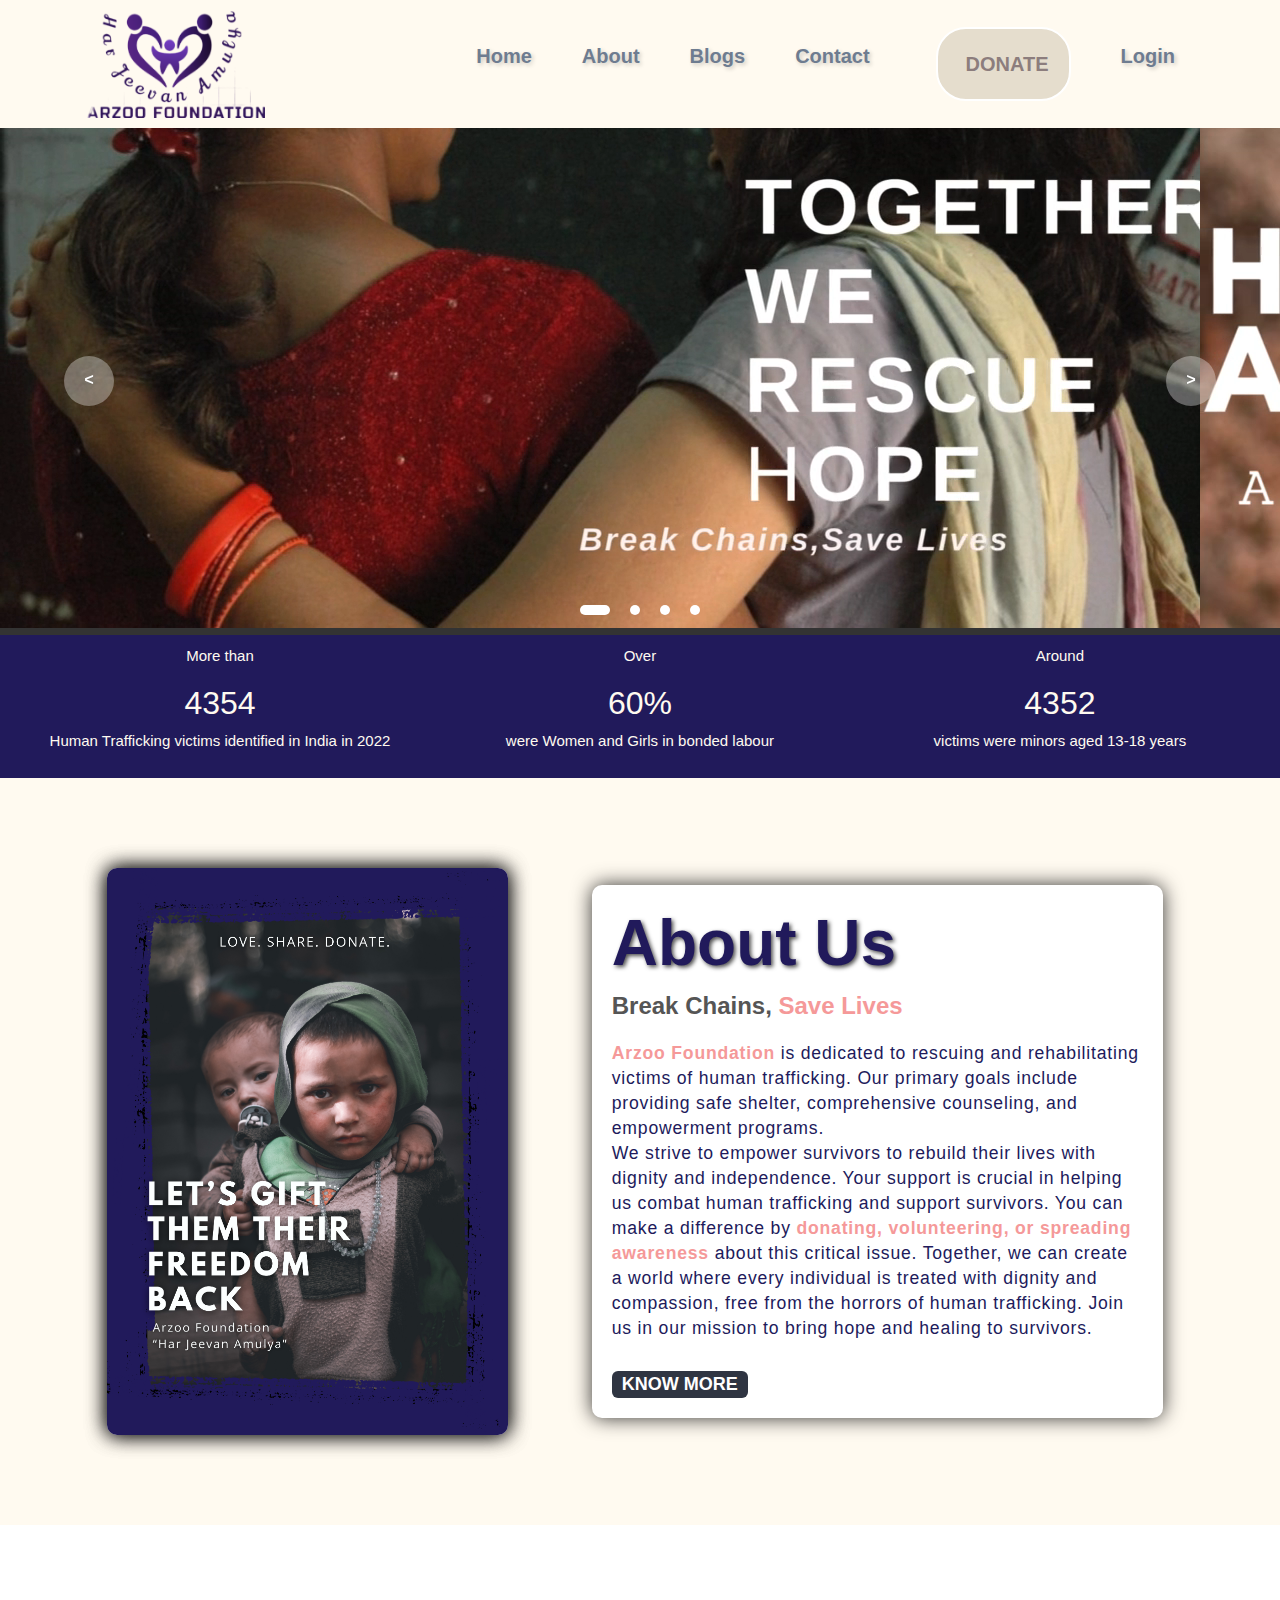
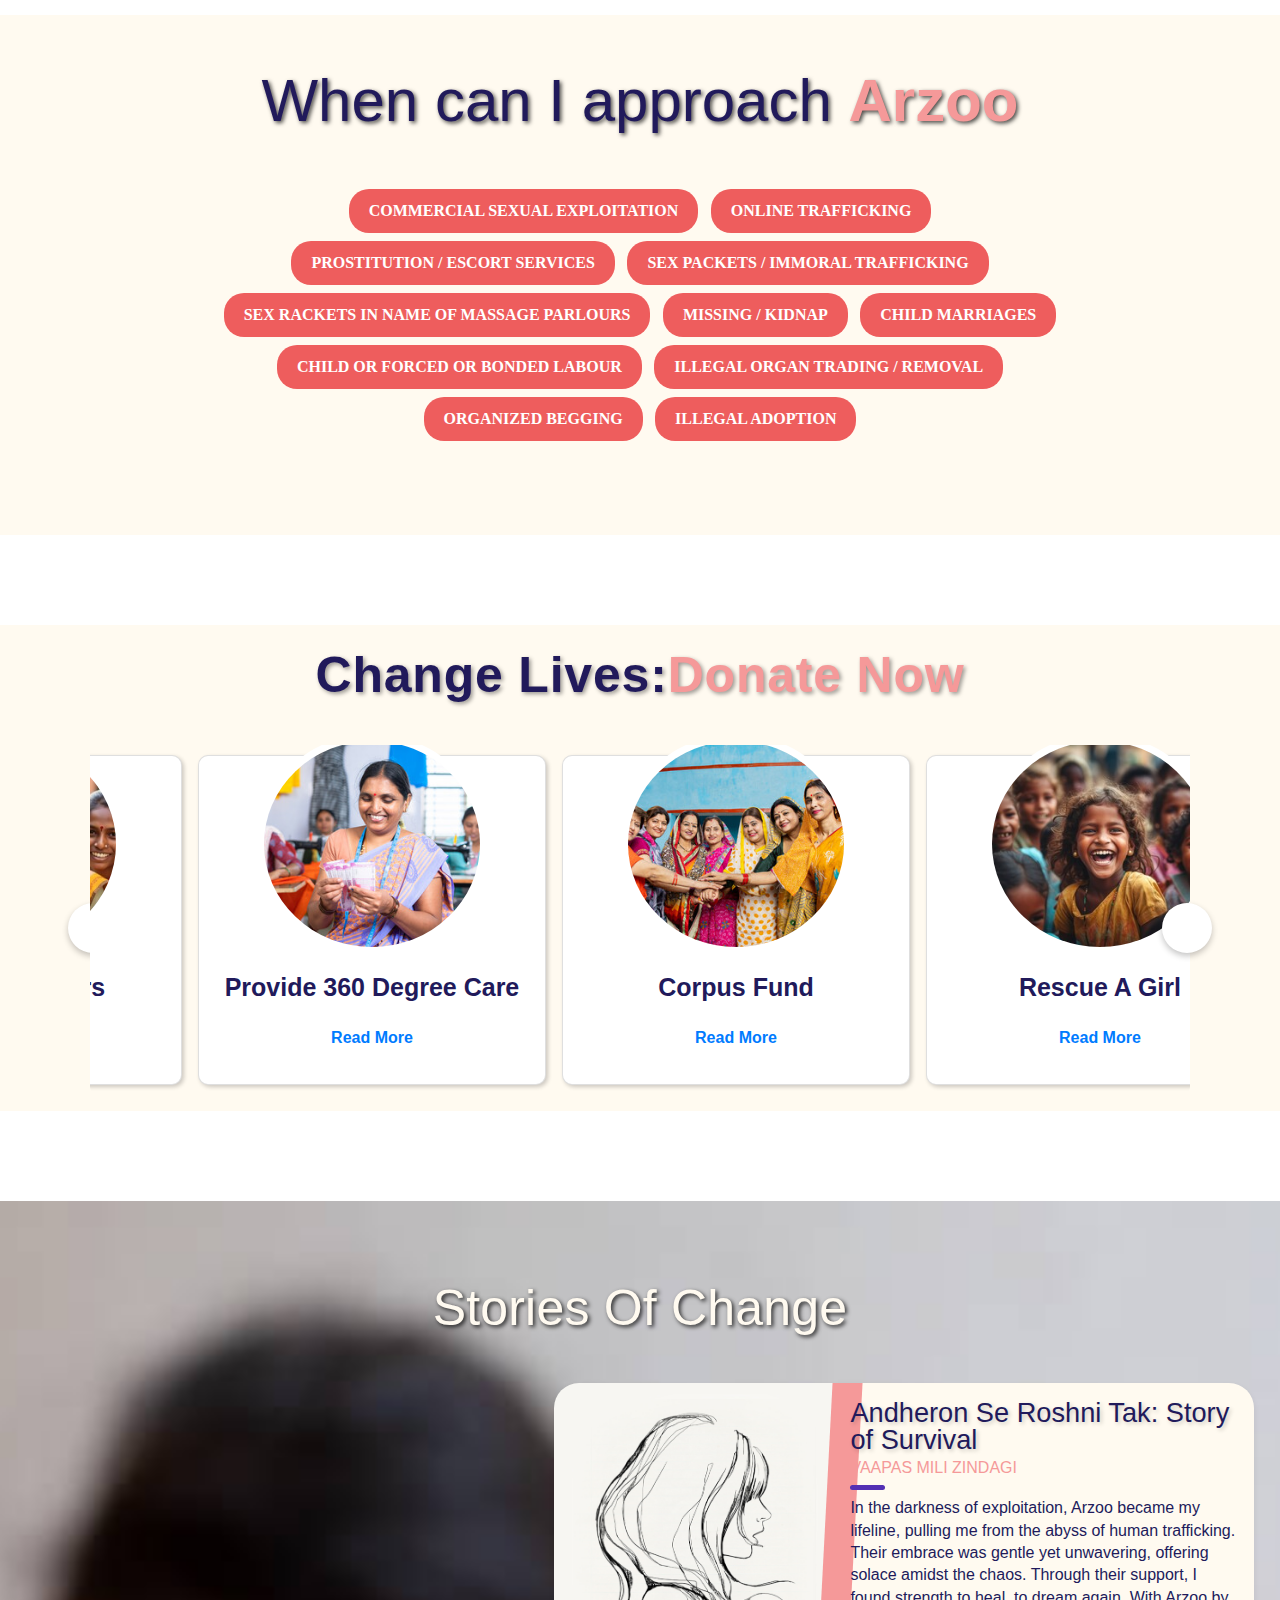
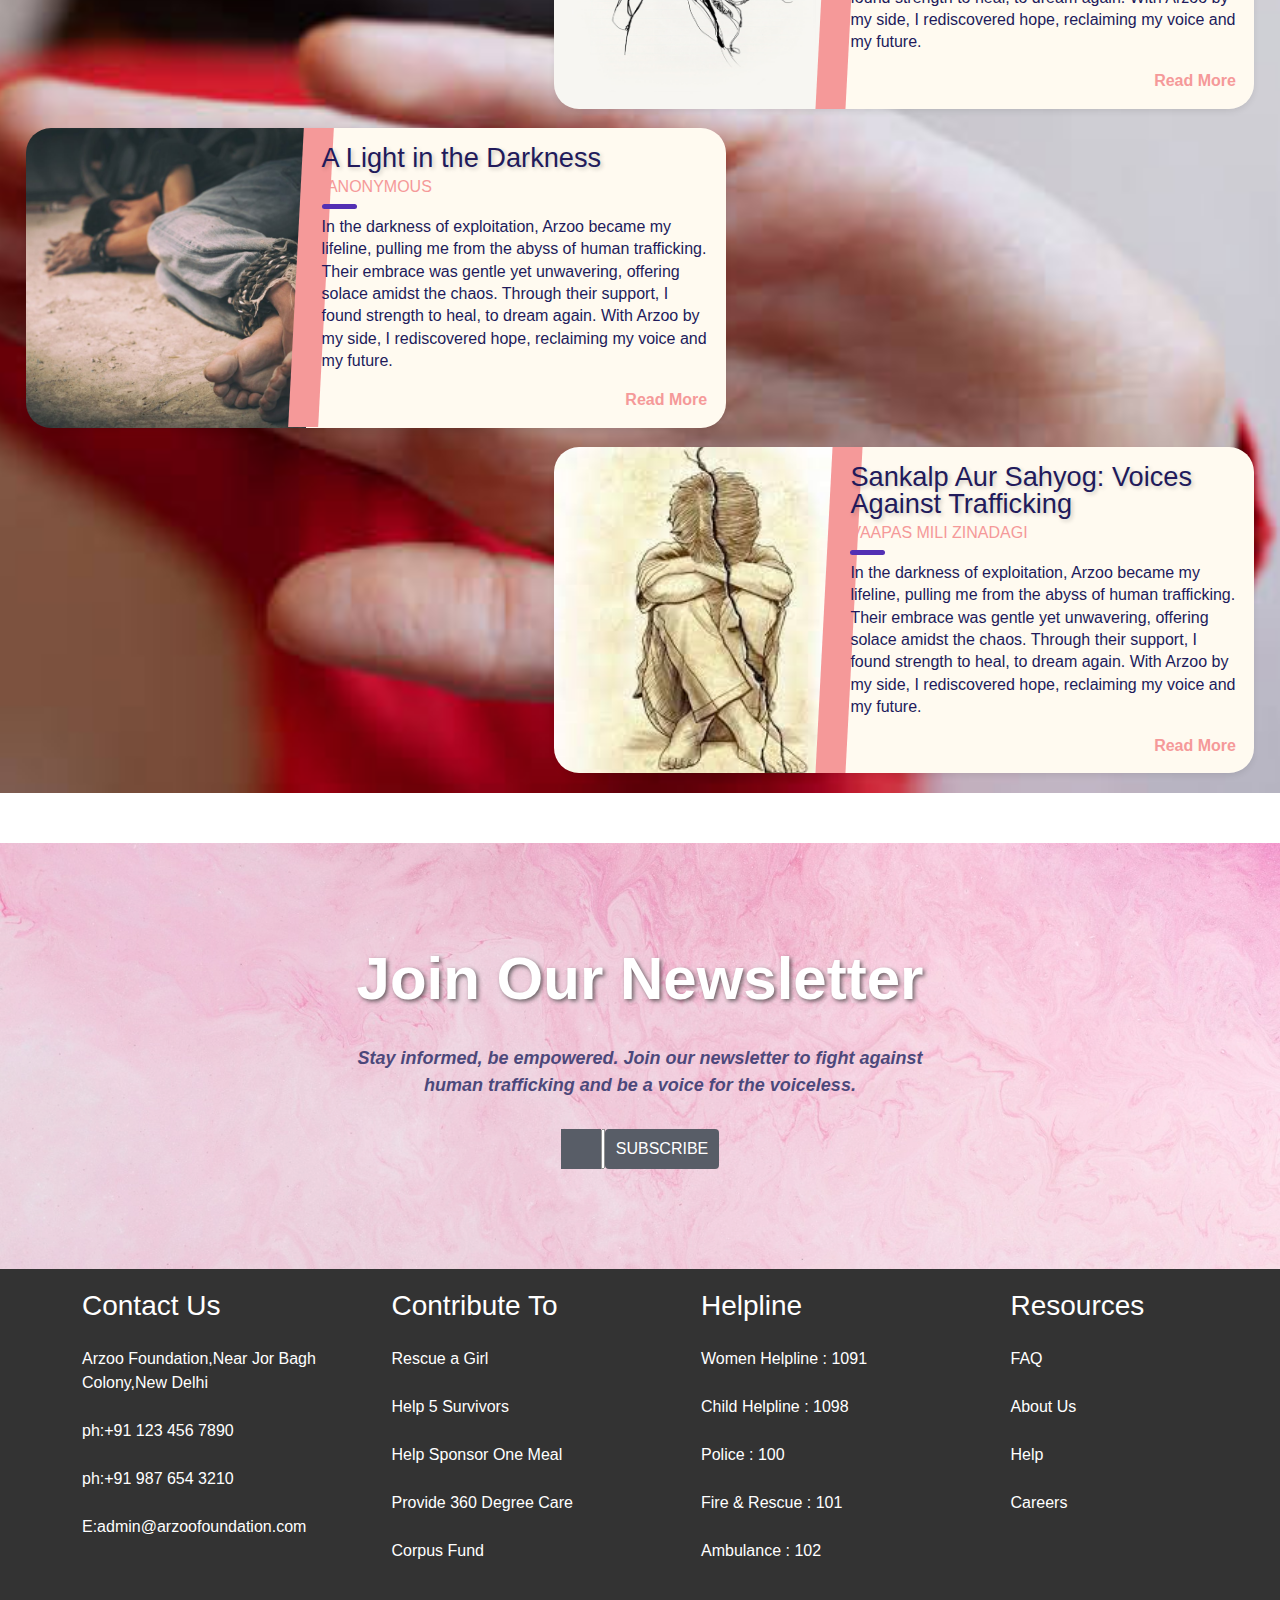
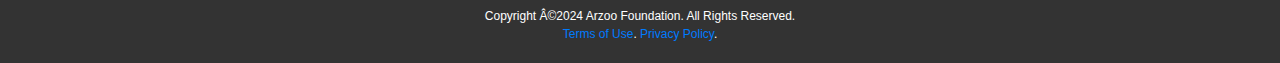
<file: index.html>
<!DOCTYPE html>
<html lang="en">

<head <meta charset="UTF-8">
  <meta name="viewport" content="width=device-width, initial-scale=1.0">
  <title>Arzoo Foundation</title>
  <link rel="stylesheet" href="https://cdnjs.cloudflare.com/ajax/libs/font-awesome/6.5.1/css/all.min.css"
    integrity="sha512-DTOQO9RWCH3ppGqcWaEA1BIZOC6xxalwEsw9c2QQeAIftl+Vegovlnee1c9QX4TctnWMn13TZye+giMm8e2LwA=="
    crossorigin="anonymous" referrerpolicy="no-referrer" />
  <!-- Link Bootstrap CSS -->
  <link href="https://stackpath.bootstrapcdn.com/bootstrap/4.5.2/css/bootstrap.min.css" rel="stylesheet">
  <link rel="stylesheet" href="style.css">
</head>

<body>
  <header>
    <div class="navigationbar">
      <div class="container">
        <div class="row align-items-center">
          <div class="col-lg-6  text-center">
            <div class="nav-logo">
              <img class="logo img-fluid" src="Assets/images/Screenshot 2024-02-03 155314-Photoroom.png-Photoroom.png"
                alt="Logo">
            </div>
          </div>
          <div class="col-lg-6">
            <div class="main-menu d-flex justify-content-md-end justify-content-center align-items-center">
              <div class="menu-item">
                <a href="index.html">
                  <p class="menu-text">Home</p>
                </a>
              </div>
              <div class="menu-item"><a href="aboutus.html">
                  <p class="menu-text">About</p>
                </a>
              </div>
              <div class="menu-item"><a href="blogsindex.html">
                  <p class="menu-text">Blogs</p>
                </a>
              </div>
              <div class="menu-item" onclick="scrollToBottom()">
                <p class="menu-text">Contact</p>
              </div>
              <button class="donate-box d-flex align-items-center ml-md-3" onclick="openDonationPage()">
                <div class="donate-icon mr-2">
                  <i class="fa-solid fa-heart"></i>
                </div>
                <div>
                  <p class="donate-font mb-0">DONATE</p>
                </div>
              </button>
              <div class="menu-item">
                <a href="login.html">
                  <p class="menu-text">Login </p>
                </a>
              </div>
            </div>
          </div>
        </div>
      </div>
    </div>
  </header>




  <div class="slider">
    <div class="list">
      <div class="item">
        <video autoplay muted loop>
          <source src="Assets/VideosForSlider/Grown.mp4" type="video/mp4">
          Your browser does not support the video tag.
        </video>
      </div>
      <div class="item">
        <video autoplay muted loop>
          <source src="Assets/VideosForSlider/cold, smooth & tasty..mp4" type="video/mp4">
          Your browser does not support the video tag.
        </video>
      </div>
      <div class="item">
        <video autoplay muted loop>
          <source src="Assets/VideosForSlider/INVEST.mp4" type="video/mp4">
          Your browser does not support the video tag.
        </video>
      </div>
      <div class="item">
        <video autoplay muted loop>
          <source src="Assets/VideosForSlider/Harjeevan.mp4" type="video/mp4">
          Your browser does not support the video tag.
        </video>
      </div>
    </div>
    <div class="buttons">
      <button id="prev">&lt;</button>
      <button id="next">&gt;</button>
    </div>
    <ul class="dots">
      <li class="active"></li>
      <li></li>
      <li></li>
      <li></li>
    </ul>
  </div>


  <div class="stats">
    <div class="column">
      <p align="center"> More than</p>
      <h2 class="counter-numbers" align="center" data-val="6500">+</h2>
      <p align="center">Human Trafficking victims identified in India in 2022</p>
    </div>
    <div class="column">
      <p align="center">Over</p>
      <h2 class="percent" align="center">60%</h2>
      <p align="center">were Women and Girls in bonded labour</p>
    </div>
    <div class="column">
      <p align="center">Around</p>
      <h2 class="counter-numbers" align="center" data-val="4877">0</h2>
      <p align="center">victims were minors aged 13-18 years</p>
    </div>
  </div>

  <section id="aboutus" class="about-us">
    <div class="container">
      <div class="row align-items-center">
        <div class="col-lg-5 col-md-6 col-sm-6">
          <div class="about">
            <img
              src="Assets/images/Green and Black, Simple, Modern, Bordered Donation for Hungry Children Poster (1).png"
              class="img-fluid pic" alt="Poster Image">
          </div>
        </div>
        <div class="col-lg-7 col-md-6 col-sm-6">
          <div class="about">
            <div class="text">
              <h2>About Us</h2>
              <h5>Break Chains, <span>Save Lives</span></h5>
              <p class="para-about"><span>Arzoo Foundation </span>is dedicated to rescuing and rehabilitating victims of
                human
                trafficking.
                Our primary goals include providing safe shelter, comprehensive counseling, and empowerment programs.
                <br>We strive to
                empower
                survivors to rebuild their lives with dignity and independence. Your support is crucial in helping us
                combat
                human trafficking and support survivors. You can make a difference by <span>donating, volunteering, or
                  spreading
                  awareness</span> about this critical issue. Together, we can create a world where every individual is
                treated with
                dignity and compassion, free from the horrors of human trafficking. Join us in our mission to bring hope
                and
                healing to survivors.
              </p>
              <div class="data">
                <a href="aboutus.html" class="hire btn btn-primary">Know More</a>
              </div>
            </div>
          </div>
        </div>
      </div>
    </div>
  </section>


  <div class="approachGap"></div>
  <div class="howCanIApproach">
    <div class="approachContainer">
      <div class="approachHeader">
        <h2>When can I approach <span>Arzoo</span></h2>
      </div>
      <div class="approachButtons">
        <div class="approachButtonsContainer">
          <button class="approachSingleButtonContainer" onclick="openApproachPage()">
            <div class="approachSingleButton">
              <span class="ButtonText">
                COMMERCIAL SEXUAL EXPLOITATION
              </span>
              </a>
            </div>
          </button>
          <div class="approachSingleButtonContainer" onclick="openApproachPage()">
            <div class="approachSingleButton">
              <span class="ButtonText">
                ONLINE TRAFFICKING
              </span>
              </a>
            </div>
          </div>
          <div class="approachSingleButtonContainer" onclick="openApproachPage()">
            <div class="approachSingleButton">
              <span class="ButtonText">
                PROSTITUTION / ESCORT SERVICES
              </span>
              </a>
            </div>
          </div>
          <div class="approachSingleButtonContainer" onclick="openApproachPage()">
            <div class="approachSingleButton">
              <span class="ButtonText">
                SEX PACKETS / IMMORAL TRAFFICKING
              </span>
              </a>
            </div>
          </div>
          <div class="approachSingleButtonContainer" onclick="openApproachPage()">
            <div class="approachSingleButton">
              <span class="ButtonText">
                SEX RACKETS IN NAME OF MASSAGE PARLOURS
              </span>
              </a>
            </div>
          </div>
          <div class="approachSingleButtonContainer" onclick="openApproachPage()">
            <div class="approachSingleButton">
              <span class="ButtonText">
                MISSING / KIDNAP
              </span>
              </a>
            </div>
          </div>
          <div class="approachSingleButtonContainer" onclick="openApproachPage()">
            <div class="approachSingleButton">
              <span class="ButtonText">
                CHILD MARRIAGES
              </span>
              </a>
            </div>
          </div>
          <div class="approachSingleButtonContainer" onclick="openApproachPage()">
            <div class="approachSingleButton">
              <span class="ButtonText">
                CHILD OR FORCED OR BONDED LABOUR
              </span>
              </a>
            </div>
          </div>
          <div class="approachSingleButtonContainer" onclick="openApproachPage()">
            <div class="approachSingleButton">
              <span class="ButtonText">
                ILLEGAL ORGAN TRADING / REMOVAL
              </span>
              </a>
            </div>
          </div>
          <div class="approachSingleButtonContainer" onclick="openApproachPage()">
            <div class="approachSingleButton">
              <span class="ButtonText">
                ORGANIZED BEGGING
              </span>
              </a>
            </div>
          </div>
          <div class="approachSingleButtonContainer" onclick="openApproachPage()">
            <div class="approachSingleButton">
              <span class="ButtonText">
                ILLEGAL ADOPTION
              </span>
              </a>
            </div>
          </div>
        </div>
      </div>
    </div>
  </div>
  <div class="approachGap"></div>
  <div class="donation-causes">

    <div class="don-mainheadbox">
      <h2 class="don-mainheading">Change Lives:<span> Donate Now</span></h2>
    </div>
    <div class="wrapper">
      <i id="left" class="fa-solid fa-angle-left"></i>
      <ul class="carousel">
        <li class="card" onclick="openDonationCausesPage()">
          <div class=" img"><img src="Assets/donation cause/rescuegirl.jpg" alt="img" draggable="false">
          </div>
          <p class="don-text">Rescue A Girl</p>
          <span></span>
          <p class="read-moredon">
            <a href="#">Read More</a>
          </p>
        </li>
        <li class="card" onclick="openDonationCausesPage()">
          <div class=" img"><img src="Assets/donation cause/food.jpg" alt="img" draggable="false">
          </div>
          <p class="don-text">Help Sponsor One Meal</p>
          <span></span>
          <p class="read-moredon">
            <a href="#">Read More</a>
          </p>
        </li>
        <li class="card" onclick="openDonationCausesPage()">
          <div class=" img"><img src="Assets/donation cause/girls.jpg" alt="img" draggable="false">
          </div>
          <p class="don-text">Help 5 survivors</p>
          <span></span>
          <p class="read-moredon">
            <a href="#">Read More</a>
          </p>
        </li>
        <li class="card" onclick="openDonationCausesPage()">
          <div class="img"><img src="Assets/donation cause/care.jpg" alt="img" draggable="false"></div>
          <p class="don-text">Provide 360 Degree Care</p>
          <span></span>
          <p class="read-moredon">
            <a href="#">Read More</a>
          </p>
        </li>
        <li class="card" onclick="openDonationCausesPage()">
          <div class="img"><img src="Assets/donation cause/corpusfund.jpg" alt="img" draggable="false"></div>
          <p class="don-text">Corpus Fund</p>
          <span></span>
          <p class="read-moredon">
            <a href="#">Read More</a>
          </p>
      </ul>
      <i id="right" class="fa-solid fa-angle-right"></i>
    </div>
  </div>
  <div class="approachGap"></div>
  <div class="blog-sec">
    <h1 class="blog-sechead">Stories Of Change</h1>

    <div class="blog-card">
      <div class="meta">
        <div class="photo" style="background-image: url(Assets/images/blog1.jpg)"></div>
      </div>
      <div class="description">
        <h1 class="blog-heading">Andheron Se Roshni Tak: Story of Survival</h1>
        <h2 class="blog-subheading">Vaapas mili zindagi</h2>
        <p>In the darkness of exploitation, Arzoo became my lifeline, pulling me from the abyss of human trafficking.
          Their embrace was gentle yet unwavering, offering solace amidst the chaos. Through their support, I found
          strength to heal, to dream again. With Arzoo by my side, I rediscovered hope, reclaiming my voice and my
          future.</p>
        <p class="read-more">
          <a href="#">Read More</a>
        </p>
      </div>
    </div>
    <div class="blog-card">
      <div class="meta">
        <div class="photo" style="background-image: url(Assets/images/blog2.jpg)"></div>
      </div>
      <div class="description">
        <h1 class="blog-heading">A Light in the Darkness</h1>
        <h2>-Anonymous</h2>
        <p>In the darkness of exploitation, Arzoo became my lifeline, pulling me from the abyss of human
          trafficking.
          Their embrace was gentle yet unwavering, offering solace amidst the chaos. Through their support, I found
          strength to heal, to dream again. With Arzoo by my side, I rediscovered hope, reclaiming my voice and my
          future.</p>
        <p class="read-more">
          <a href="#">Read More</a>
        </p>
      </div>
    </div>

    <div class="blog-card">
      <div class="meta">
        <div class="photo" style="background-image: url(Assets/images/blog3.jpg)"></div>
      </div>
      <div class="description">
        <h1 class="blog-heading">Sankalp Aur Sahyog: Voices Against Trafficking</h1>
        <h2>Vaapas mili zinadagi</h2>
        <p>In the darkness of exploitation, Arzoo became my lifeline, pulling me from the abyss of human trafficking.
          Their embrace was gentle yet unwavering, offering solace amidst the chaos. Through their support, I found
          strength to heal, to dream again. With Arzoo by my side, I rediscovered hope, reclaiming my voice and my
          future.</p>
        <p class="read-more">
          <a href="#">Read More</a>
        </p>
      </div>
    </div>
  </div>


  <div class="news-lettercontainer">
    <form action="">
      <h1 class="newsletter-head">Join Our Newsletter</h1>
      <p>Stay informed, be empowered. Join our newsletter to fight against human trafficking and be a voice for the
        voiceless.</p>
      <div class="email-box">
        <i class="fas fa-envelope"></i>
        <input class="tbox" type="email" name="" value="" placeholder="Enter your email">
        <button class="btn" type="button" name="button">Subscribe</button>
      </div>
    </form>
  </div>

  <footer>
    <div class="section-container">
      <div class="section">
        <h3 class="foot-head">Contact Us</h3><br>
        <p>Arzoo Foundation,Near Jor Bagh Colony,New Delhi<br><br>
          ph:+91 123 456 7890 <br><br>
          ph:+91 987 654 3210<br><br>
          E:admin@arzoofoundation.com
        </p>
        <!-- Other contact details -->
      </div>

      <div class="section">
        <h3 class="foot-head">Contribute To</h3>
        <br>
        <p>Rescue a Girl<br>
          <br>
          Help 5 Survivors<br>
          <br>
          Help Sponsor One Meal<br>
          <br>
          Provide 360 Degree Care<br>
          <br>
          Corpus Fund<br>
          <br>
        </p>


        <!-- Other contribution options -->
      </div>

      <div class="section">
        <h3 class="foot-head">Helpline</h3><br>
        <p>
          Women Helpline : 1091<br>
          <br>
          Child Helpline : 1098<br><br>
          Police : 100<br><br>
          Fire & Rescue : 101<br><br>
          Ambulance : 102<br><br>
        </p>

      </div>

      <div class="section">
        <h3 class="foot-head">Resources</h3><br>
        <p>FAQ <br><br>
          About Us<br><br>
          Help<br><br>
          Careers <br><br>

        </p>
        <!-- Other resources -->
      </div>
    </div>

    <!-- <div class="footer-logo">
      <img src="your-logo.png" alt="Footer Logo">
    </div> -->

    <div class="copyright">
      Copyright ©2024 Arzoo Foundation. All Rights Reserved.
      <br>
      <a href="#">Terms of Use</a>. <a href="#">Privacy Policy</a>.
    </div>
  </footer>

  <script src="script.js"></script>

</body>

</html>
</file>
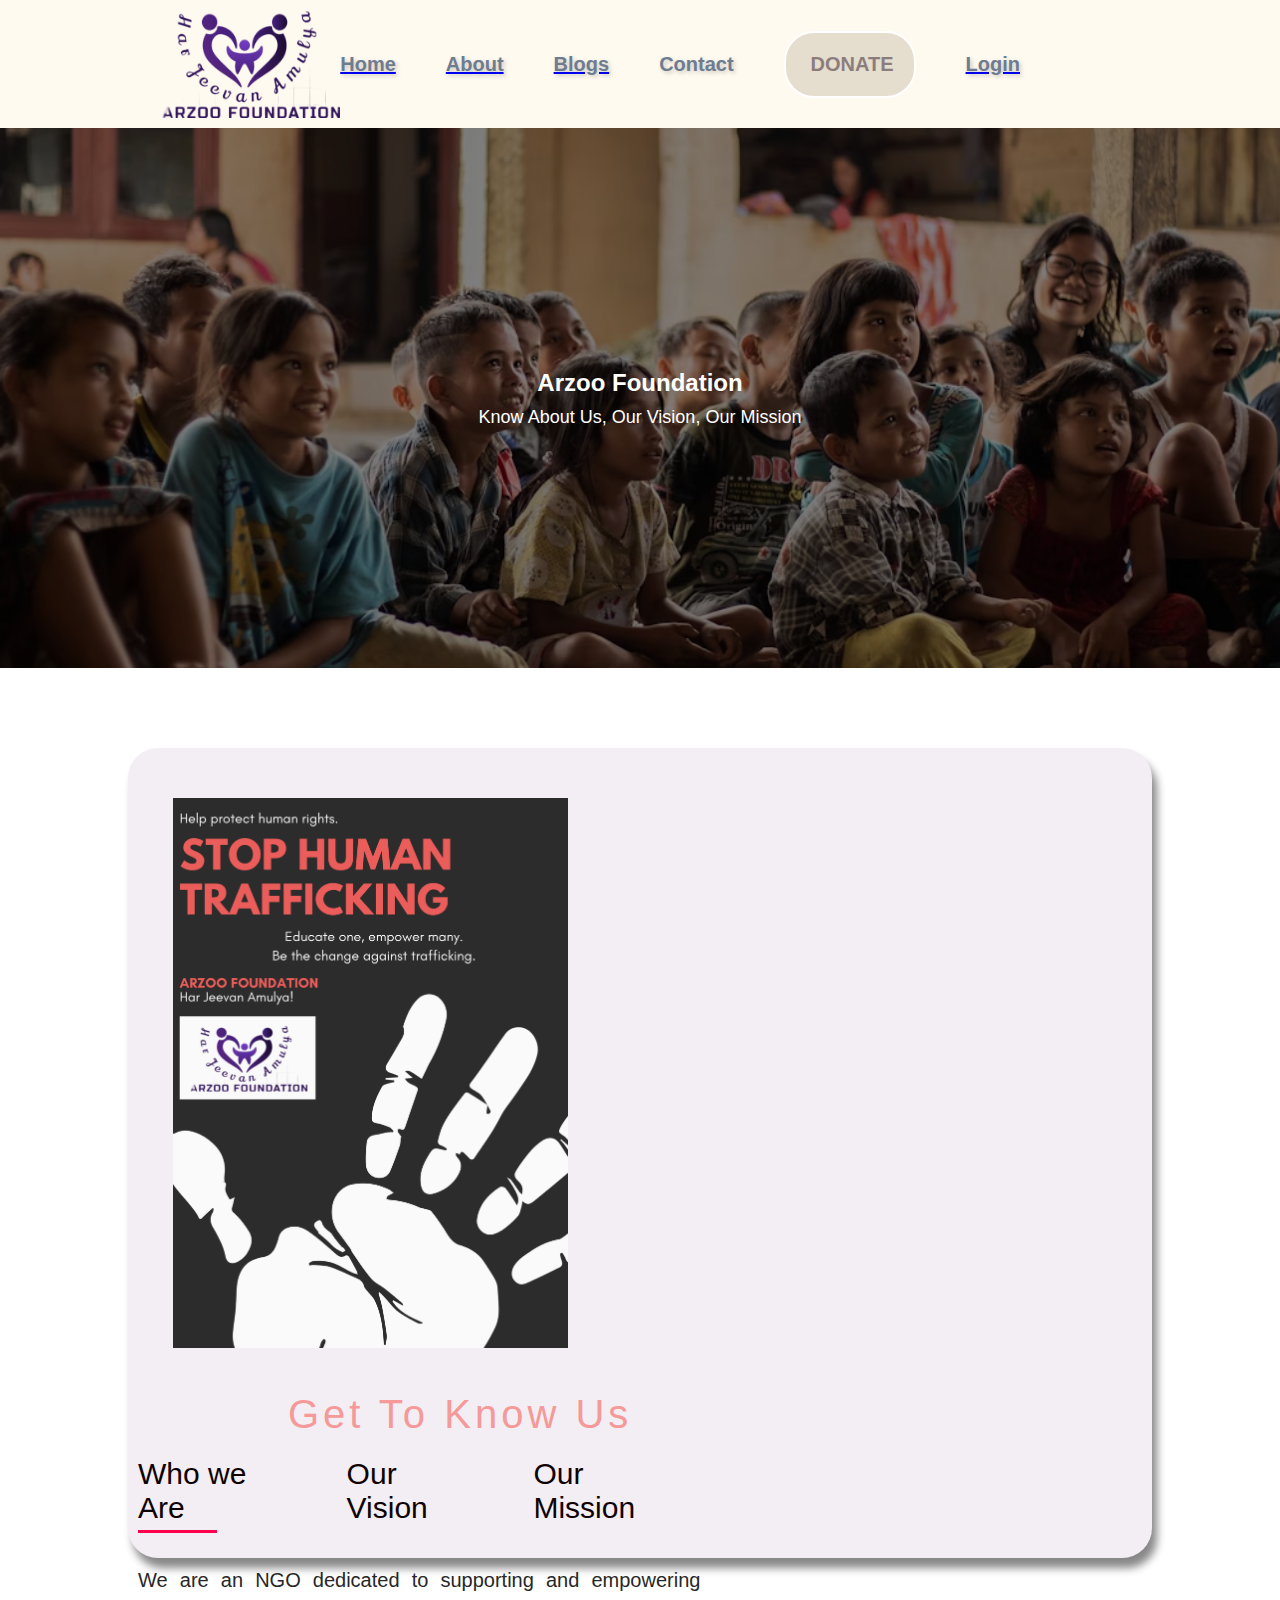
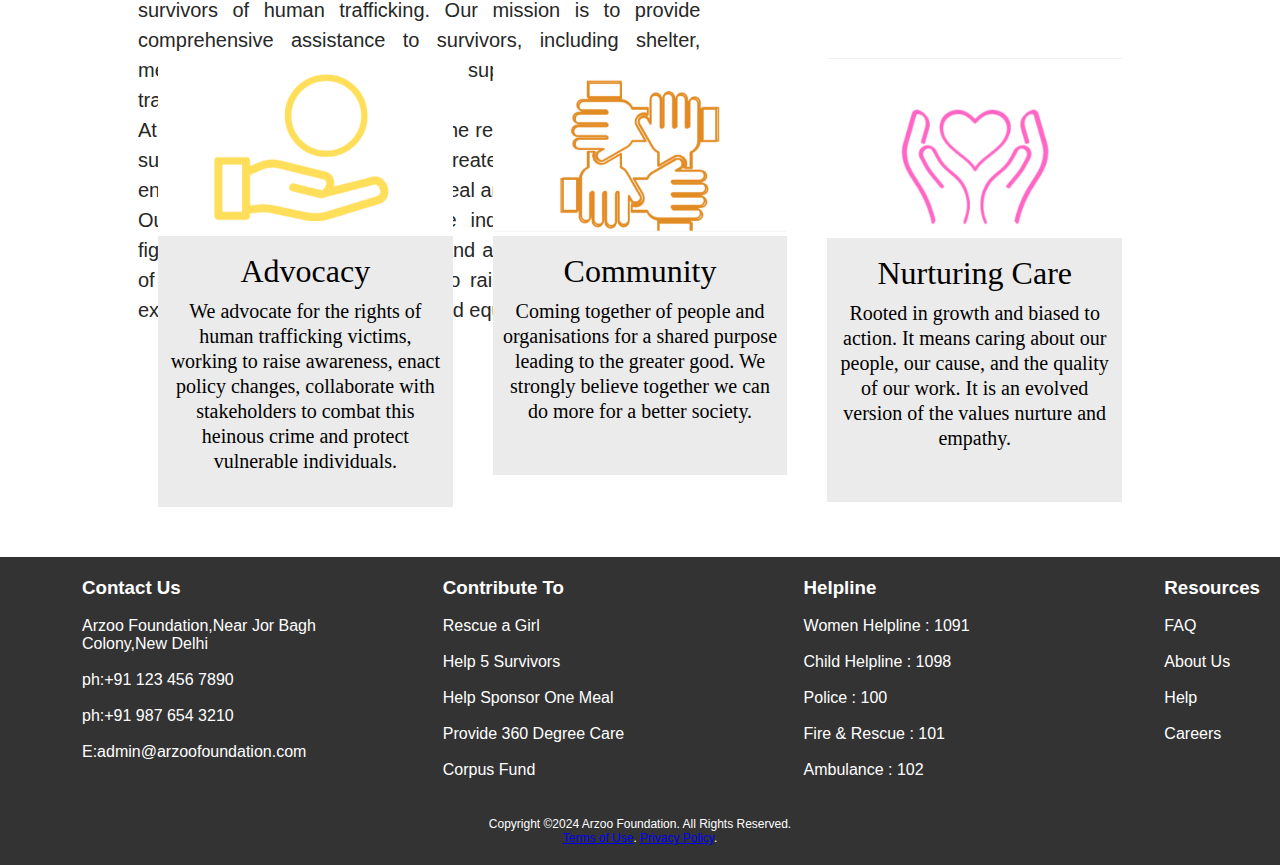
<file: aboutus (copy).html>
<!DOCTYPE html>
<html>

<head>
  <link rel="stylesheet" href="aboutusstyle.css">
  <link rel="stylesheet" href="https://cdnjs.cloudflare.com/ajax/libs/font-awesome/6.5.1/css/all.min.css"
    integrity="sha512-DTOQO9RWCH3ppGqcWaEA1BIZOC6xxalwEsw9c2QQeAIftl+Vegovlnee1c9QX4TctnWMn13TZye+giMm8e2LwA=="
    crossorigin="anonymous" referrerpolicy="no-referrer" />
</head>

<body>
  <header>
    <div class="navigationbar">
      <div class="nav-logo">
        <img class="logo img-fluid" src="Assets/aboutimg/Screenshot 2024-02-03 155314-Photoroom.png-Photoroom.png"
          alt="Logo">
      </div>
      <div class="main-menu">
        <div class="menu-item">
          <a href="index.html">
            <p class="menu-text">Home</p>
          </a>
        </div>
        <div class="menu-item">
          <a href="aboutus.html">
            <p class="menu-text">About</p>
          </a>
        </div>
        <div class="menu-item">
          <a href="blogsindex.html">

            <p class="menu-text">Blogs</p>
          </a>
        </div>
        <div class="menu-item" onclick="scrollToBottom()">
          <p class="menu-text">Contact</p>
        </div>
        <button class="donate-box ml-3" onclick="openDonationPage()">
          <div class="donate-icon mr-2">
            <i class="fa-solid fa-heart"></i>
          </div>
          <div>
            <p class="donate-font mb-0">DONATE</p>
          </div>
        </button>
        <div class="menu-item">
          <a href="index.html">
            <p class="menu-text">Login </p>
          </a>
        </div>
      </div>
    </div>
  </header>

  <div class="section">
    <div class="overlay"></div>
    <div class="section-content">
      <h2>Arzoo Foundation</h2>
      <p>Know About Us, Our Vision, Our Mission </p>
    </div>
  </div>
  <div class="randgap"></div>
  <div id="about">
    <div class="container">
      <div class="row">
        <div class="about-col-1">
          <img src="Assets/aboutimg/poster.png">
        </div>
        <div class="about-col-2">
          <div class="heading">
            <p class="about-head">Get To Know Us</p>
          </div>

          <div class="tab-titles">
            <p class="tab-links active-link" onclick="opentab('who')">Who we Are</p>
            <p class="tab-links" onclick="opentab('vis')">Our Vision</p>
            <p class="tab-links" onclick="opentab('mis')">Our Mission</p>
          </div>
          <div class="tab-contents active-tab" style="display: block;" id="who">
            <p>We are an NGO dedicated to supporting and empowering survivors of human trafficking. Our mission is to
              provide comprehensive assistance to survivors, including shelter, medical care, counseling, legal support,
              and vocational training.</p>
            <p>At our organization, we believe in the resilience and strength of survivors. We work tirelessly to create
              a safe and nurturing environment where survivors can heal and rebuild their lives.</p>
            <p>Our team consists of passionate individuals committed to fighting against human trafficking and
              advocating for the rights of survivors. Together, we strive to raise awareness, combat exploitation, and
              promote justice and equality for all.</p>
          </div>
          <div class="tab-contents" id="vis">
            <p>We aim to create:</p>
            <p>" A world where every human trafficking survivor receives unwavering support, finds healing,
              and rebuilds their lives with dignity and empowerment. We envision a society where exploitation
              and trafficking are eradicated, and every individual is valued, respected, and provided with the
              resources needed to thrive."</p>
          </div>
          <div class="tab-contents" id="mis">
            <p>Our mission is to provide comprehensive support, empowerment, and advocacy for human trafficking
              survivors,
              fostering their journey towards healing, independence, and societal reintegration.</p>
            <p> Through a holistic approach encompassing shelter, medical care, counseling, legal assistance, and
              vocational training, we aim to restore dignity, empower resilience, and promote long-term recovery for
              survivors. Our commitment extends to raising awareness, advocating for policy reform, and
              collaborating with stakeholders to combat human trafficking, protect vulnerable populations,
              and build a future free from exploitation.</p>
          </div>
        </div>
      </div>
    </div>
  </div>
  <!------------------------meet the team-->
  <section class="columns">
    <div class="column" id="column1">
      <img src="Assets/aboutimg/one.png" alt="Image 1">
      <div class="content">
        <br>
        <h2>Advocacy</h2>
        <p>We advocate for the rights of human trafficking victims, working to raise awareness, enact policy changes,
          collaborate with stakeholders to combat this heinous crime and protect vulnerable individuals.</p>
        <br>
      </div>
    </div>
    <div class="column" id="column2">
      <img src="Assets/aboutimg/two.png" alt="Image 2">
      <div class="content">
        <br>
        <h2>Community</h2>
        <p>Coming together of people and organisations for a shared purpose leading to the greater good.
          We strongly believe together we can do more for a better society.</p>
        <br>
        <br>
      </div>
    </div>
    <div class="column" id="column3">
      <img src="Assets/aboutimg/three.png" alt="Image 3">
      <div class="content">
        <br>
        <h2>Nurturing Care</h2>
        <p>Rooted in growth and biased to action.
          It means caring about our people, our cause, and the quality of our
          work.
          It is an evolved version of the values nurture and empathy.</p>
        <br>
        <br>
      </div>
    </div>
  </section>
  <footer>
    <div class="section-container">
      <div class="sectionfoot">
        <h3 class="foot-head">Contact Us</h3><br>
        <p>Arzoo Foundation,Near Jor Bagh Colony,New Delhi<br><br>
          ph:+91 123 456 7890 <br><br>
          ph:+91 987 654 3210<br><br>
          E:admin@arzoofoundation.com
        </p>
        <!-- Other contact details -->
      </div>

      <div class="sectionfoot">
        <h3 class="foot-head">Contribute To</h3>
        <br>
        <p>Rescue a Girl<br>
          <br>
          Help 5 Survivors<br>
          <br>
          Help Sponsor One Meal<br>
          <br>
          Provide 360 Degree Care<br>
          <br>
          Corpus Fund<br>
          <br>
        </p>


        <!-- Other contribution options -->
      </div>

      <div class="sectionfoot">
        <h3 class="foot-head">Helpline</h3><br>
        <p>
          Women Helpline : 1091<br>
          <br>
          Child Helpline : 1098<br><br>
          Police : 100<br><br>
          Fire & Rescue : 101<br><br>
          Ambulance : 102<br><br>
        </p>

      </div>

      <div class="sectionfoor">
        <h3 class="foot-head">Resources</h3><br>
        <p>FAQ <br><br>
          About Us<br><br>
          Help<br><br>
          Careers <br><br>

        </p>
        <!-- Other resources -->
      </div>
    </div>

    <!-- <div class="footer-logo">
          <img src="your-logo.png" alt="Footer Logo">
        </div> -->

    <div class="copyright">
      Copyright ©2024 Arzoo Foundation. All Rights Reserved.
      <br>
      <a href="#">Terms of Use</a>. <a href="#">Privacy Policy</a>.
    </div>
  </footer>





  <script>
    var tablinks = document.getElementsByClassName("tab-links");
    var tabcontents = document.getElementsByClassName("tab-contents");

    function opentab(tabname) {
      // Hide all tab contents
      for (var i = 0; i < tabcontents.length; i++) {
        tabcontents[i].style.display = "none";
      }
      // Remove active-link class from all tab links
      for (var i = 0; i < tablinks.length; i++) {
        tablinks[i].classList.remove("active-link");
      }
      // Add active-link class to the clicked tab link
      event.currentTarget.classList.add("active-link");
      // Display the content of the clicked tab
      document.getElementById(tabname).style.display = "block";
    }
  </script>
  <script src="script.js"></script>

</body>

</html>
</file>
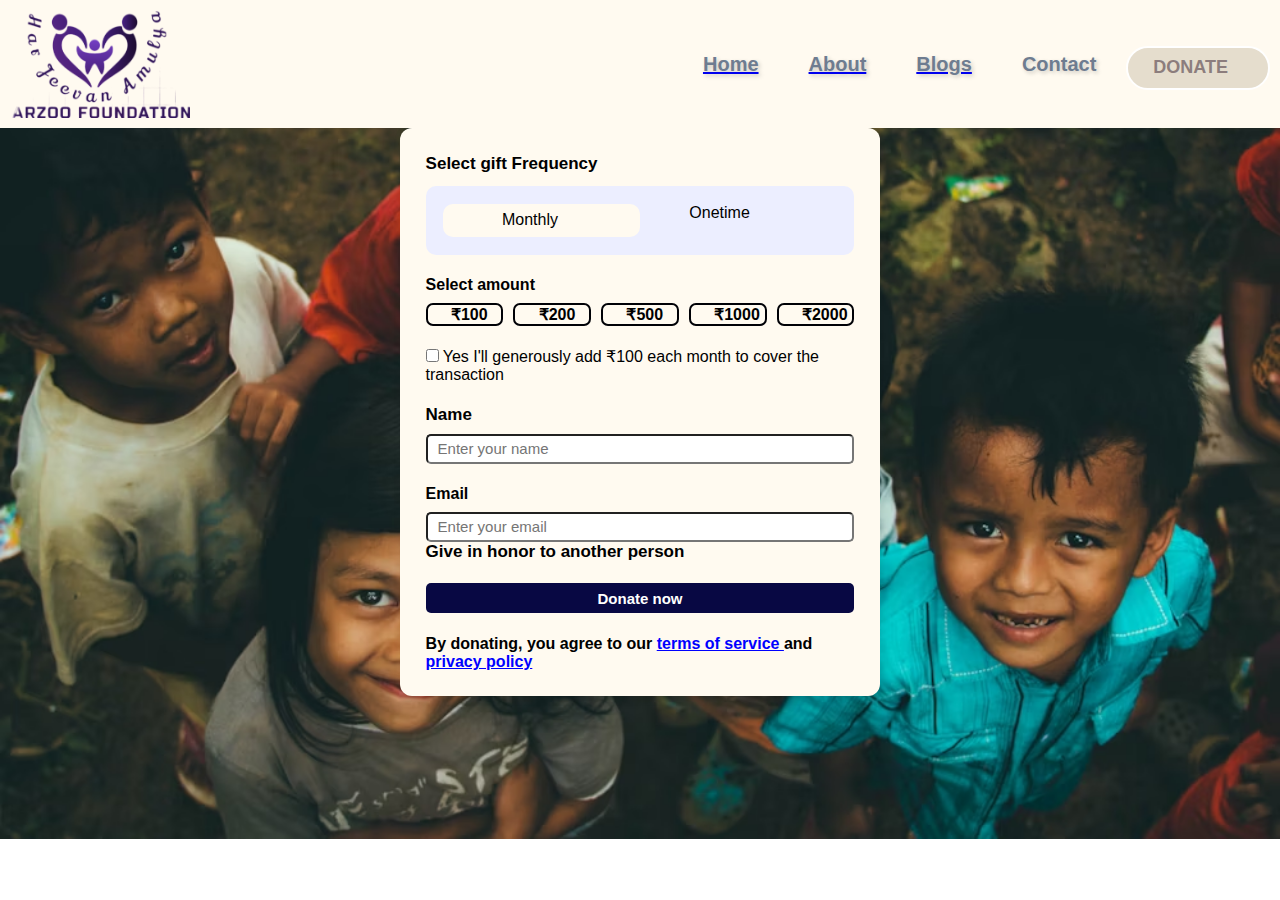
<file: donation.html>
<!DOCTYPE html>
<html lang="en">

<head>
  <meta charset="UTF-8">
  <meta name="viewport" content="width=device-width, initial-scale=1.0">


  <link rel="stylesheet" href="donationStyle.css">
  <link rel="stylesheet" href="https://cdnjs.cloudflare.com/ajax/libs/font-awesome/6.5.1/css/all.min.css"
    integrity="sha512-DTOQO9RWCH3ppGqcWaEA1BIZOC6xxalwEsw9c2QQeAIftl+Vegovlnee1c9QX4TctnWMn13TZye+giMm8e2LwA=="
    crossorigin="anonymous" referrerpolicy="no-referrer" />
  <title>Donation Page</title>
</head>

<body>
  <header>
    <div class="navigationbar">
      <div class="nav-logo">
        <img class="logo" src="Assets/images/Screenshot 2024-02-03 155314-Photoroom.png-Photoroom.png"></img>
      </div>
      <div class="main-menu">
        <div class="menu-item">
          <a href="https://b2c8c7be-3eb9-4fa5-9842-3a7825c82326-00-1p9v511tajzc3.sisko.replit.dev/">
            <p class="menu-text">Home</p>
          </a>
        </div>
        <div class="menu-item">
          <a href="aboutus.html">
            <p class="menu-text">About</p>
          </a>
        </div>
        <div class="menu-item">
          <a href="blogsindex.html">

            <p class="menu-text">Blogs</p>
          </a>
        </div>
        <div class="menu-item" onclick="scrollToBottom()">
          <p class="menu-text">Contact</p>
        </div>
      </div>
      <div>
        <button class="donate-box" onclick="reloadPage()">
          <div class="donate-icon">
            <i class="fa-solid fa-heart"></i>
          </div>
          <div>
            <p class="donate-font">DONATE</p>
          </div>
        </button>
      </div>
    </div>
  </header>
  <div class="container">
    <p>Select gift Frequency</p>
    <div class="time">
      <span>Monthly</span>
      <span>Onetime</span>
    </div>
    <p>Select amount</p>
    <div class="value">
      <span class="money">₹100</span>
      <span class="money">₹200</span>
      <span class="money">₹500</span>
      <span class="money">₹1000</span>
      <span class="money">₹2000</span>
    </div>

    <div class="confirm">
      <input type="checkbox" name="" id="">
      <span>Yes I'll generously add ₹100 each month to cover the transaction</span>
    </div>

    <div class="input">
      <p>Name</p>
      <input type="text" name="" id="" placeholder="Enter your name">

      <p>Email</p>
      <input type="text" placeholder="Enter your email">
      <div>
        <p>Give in honor to another person</p>
        <button>Donate now</button>

        <p>By donating, you agree to our <span class="blue">
            terms of service
          </span>
          and
          <span class="blue">privacy policy</span>
        </p>
      </div>

</body>

</html>
</file>
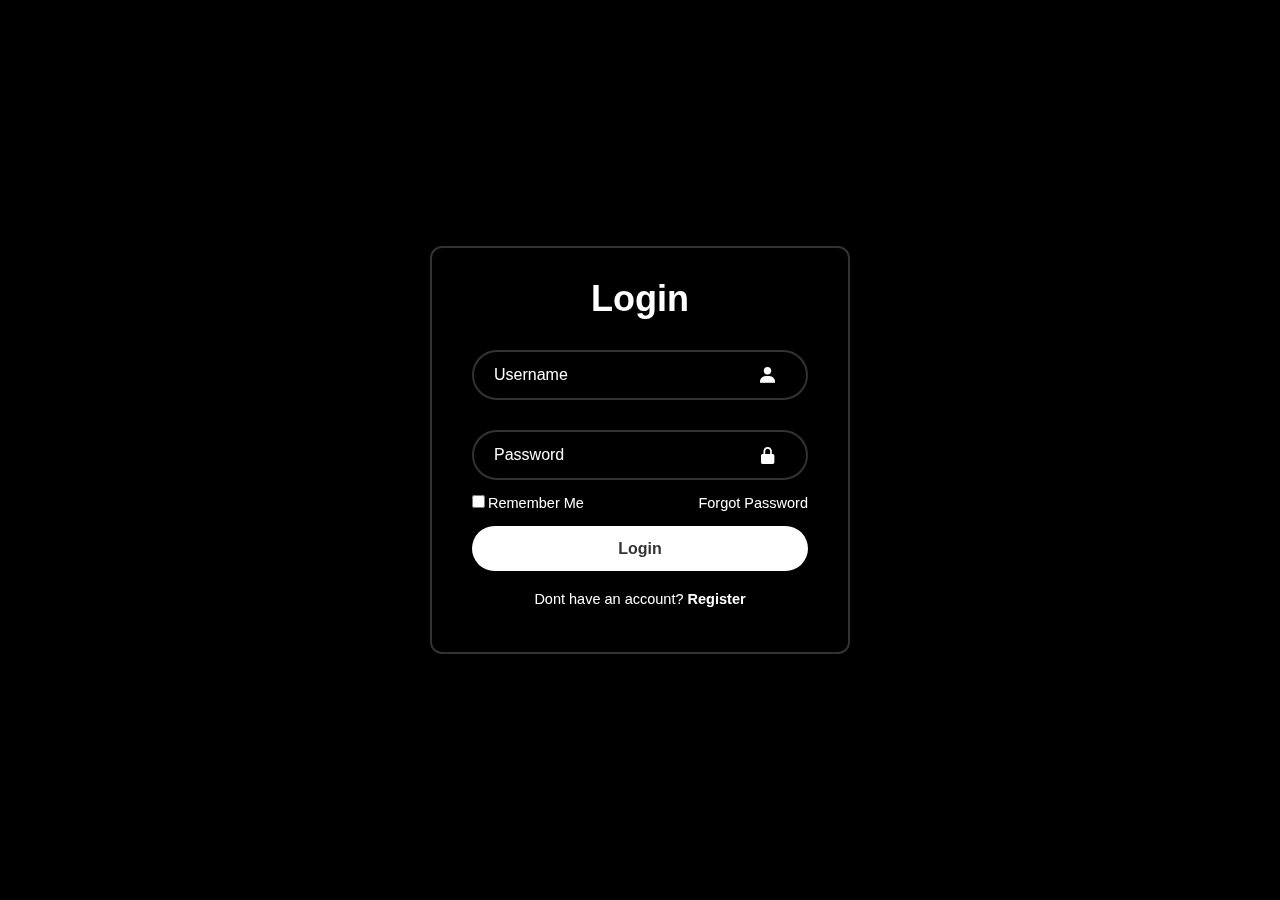
<file: login.html>
<!DOCTYPE html>
<html lang="en">

<head>
  <meta charset="UTF-8">
  <meta name="viewport" content="width=device-width, initial-scale=1.0">
  <title>Login Form | Dan Aleko</title>
  <link rel="stylesheet" href="loginStyle.css">
  <link href='https://unpkg.com/boxicons@2.1.4/css/boxicons.min.css' rel='stylesheet'>
</head>

<body>
  <div class="wrapper">
    <form action="">
      <h1>Login</h1>
      <div class="input-box">
        <input type="text" placeholder="Username" required>
        <i class='bx bxs-user'></i>
      </div>
      <div class="input-box">
        <input type="password" placeholder="Password" required>
        <i class='bx bxs-lock-alt'></i>
      </div>
      <div class="remember-forgot">
        <label><input type="checkbox">Remember Me</label>
        <a href="#">Forgot Password</a>
      </div>
      <div onclick="openHomePage()">
        <button type="submit" class="btn">Login</button>

      </div>
      <div class="register-link">
        <p>Dont have an account? <a href="#">Register</a></p>
      </div>
    </form>
  </div>
</body>

</html>
</file>
<file: style.css>
* {
  margin: 0;
  padding: 0;
  box-sizing: border-box;
  font-family: Arial;
}

body {
  margin: 0;
  padding: 0;
}

/* Default link styles */
a:link {
  text-decoration: none;
}

a:visited {
  text-decoration: none;
}

a:hover {
  text-decoration: none;
}

a:active {
  text-decoration: none;
}

.navigationbar {
  display: flex;
  align-items: center;
  justify-content: space-between;
  width: 100%;
  max-width: 100vw;
  background-color: floralwhite;
  padding: 10px;
  color: white;
}

.nav-logo {
  background-size: contain;

  width: 20vb;

  height: 12vh;
}

.logo {
  width: 100%;
  height: 100%;
}

.main-menu {
  display: flex;
  align-items: center;
  gap: 50px;
  padding-right: 20px;
  margin-left: auto;
}

.menu-item {
  cursor: pointer;
}

.menu-text {
  font-size: 20px;
  font-weight: 600;
  color: #6e7c90;
  text-shadow: 2px 2px 4px rgba(0, 0, 0, 0.2);
}

.menu-text:hover {
  color: #f59999;
  text-shadow: 2px 2px 4px rgba(0, 0, 0, 0);
}

.fixed-nav {
  position: fixed;
  top: 0;
  left: 0;
  width: 100%;
  box-shadow: 0 2px 5px rgba(0, 0, 0, 0.1);
  z-index: 1000;
}

.donate-box {
  display: flex;
  align-items: center;
  cursor: pointer;
  border: 2px solid white;
  padding: 20px 20px;
  background-color: #e5ddcd;
  border-radius: 30px;
  animation: pulse 2s infinite;
}

@keyframes pulse {
  0% {
    transform: scale(1);
    box-shadow: 0 0 0 0 rgba(0, 0, 0, 0.7);
  }

  50% {
    transform: scale(1.05);
    box-shadow: 0 0 15px 10px rgba(0, 0, 0, 0);
  }

  100% {
    transform: scale(1);
    box-shadow: 0 0 0 0 rgba(0, 0, 0, 0.7);
  }
}

.donate-icon {
  margin-top: 1px;
  margin-right: 5px;
  color: #f59999;
}

.donate-font {
  font-size: 20px;
  font-weight: 700;
  /* Adjusted font weight */
  color: #8c7d7d;
  /* Text color */
  transition: color 0.3s, background-color 0.3s, border-color 0.3s;
}

.donate-box:hover {
  background-color: #f59999;
  /* Neon blue background on hover */
  border-color: white;
  /* Border turns black on hover */
}

.donate-box:hover .donate-font {
  color: black;
}

.donate-box:hover .donate-icon {
  color: black;
}

/* SLiding Images Home page-------------------------------------------------------------------------------------------------------------- */

.slider {
  width: 100%;
  height: 70%;
  /* Adjusted height */
  margin: auto;
  position: relative;
  overflow: hidden;
  background-color: #333;
  /* Added background color */
}

.slider .list {
  position: relative;
  width: 100%;
  height: 100%;
  display: flex;
  transition: 3s;
}

.slider .list.item {
  width: 100%;
  height: 100%;
}

.slider .list.item video {
  width: 100%;
  height: 100%;
  margin: auto;
}

.slider .buttons {
  position: absolute;
  top: 45%;
  left: 5%;
  width: 90%;
  display: flex;
  justify-content: space-between;
}

.slider .buttons button {
  width: 50px;
  height: 50px;
  border-radius: 50%;
  background-color: #fff5;
  color: #fff;
  border: none;
  font-family: monospace;
  font-weight: bold;
}

.slider .dots {
  position: absolute;
  bottom: 10px;
  left: 0;
  color: #fff;
  width: 100%;
  margin: 0;
  padding: 0;
  display: flex;
  justify-content: center;
}

.slider .dots li {
  list-style: none;
  width: 10px;
  height: 10px;
  background-color: #fff;
  margin: 10px;
  border-radius: 20px;
  transition: 0.5s;
}

.slider .dots li.active {
  width: 30px;
}

@media screen and (max-width: 100px) {
  .slider {
    height: 200px;
    /* Adjusted height for small screens */
  }
}

/*---------------------------------------------------------
                         Statistics
  -----------------------------------------------------------  */

.stats:after {
  content: "";
  display: table;
  clear: both;
}

.stats {
  background-color: #211a5b;
  border: 0cqh;
  font-family: cursive;
  color: floralwhite;
  font-size: 15px;
  padding-left: 20px;
  padding: 10px;
}

.column {
  float: left;
  width: 33.33%;
}

/*--------------------------------------------------------------------------------APPROACH------------------------------------------------*/

@import url("https://fonts.googleapis.com/css2?family=Barlow:ital,wght@0,400;0,500;0,600;1,300;1,400;1,500;1,600&display=swap");

* {
  margin: 0;
  padding: 0;
}

.approachGap {
  height: 10vh;
  width: 100%;
}

.approachContainer {
  height: auto;
  max-height: 80vh;
  overflow: auto;
  background-color: floralwhite;
  padding: 50px;
}

@import url("https://fonts.googleapis.com/css2?family=Playfair+Display:wght@400;700&display=swap");

.approachHeader {
  font-family: "Playfair Display", serif;
  color: #211a5b;
  font-weight: 700;
  text-shadow: 2px 2px 4px rgba(0, 0, 0, 0.7);
  display: flex;
  align-items: center;
  flex-direction: column-reverse;
  text-align: center;
  overflow-y: auto;
}

.approachHeader>h2 {
  font-size: 60px;
}

.approachButtons {
  padding: 40px;
  height: 80%;
  display: flex;
  align-items: center;
  flex-direction: column-reverse;
  text-align: center;
}

.approachButtonsContainer {
  height: 100%;
  max-height: 100%;
  width: 80%;
  gap: 30px;
  overflow-y: auto;
}

.approachSingleButtonContainer {
  background-color: #ee5d5d;
  display: inline-flex;
  padding: 10px 20px;
  border: none;
  border-radius: 20px;
  cursor: pointer;
  /* transition: 0.4s ease, color 0.4s ease; */
  transition: 0.4s ease, color 0.4s ease, border-color 0.4s ease,
    transform 0.3s ease-in-out;
  margin: 4px;
}

.approachSingleButton {
  display: inline-flex;
  height: 100%;
  width: 100%;
  color: white;
  cursor: pointer;
  transition: 0.4s ease, color 0.4s ease;
}

.ButtonText {
  font-family: "Barlow", "Sans-serif";
  color: white;
  font-weight: bolder;
  font-size: 16px;
  cursor: pointer;
}

.approachSingleButtonContainer:hover {
  background-color: #211a5b;
  color: rgb(0, 0, 0);
  cursor: pointer;
  border-color: black;
  border-width: 2px;
  transform: scale(0.95);
}

.approachSingleButton:hover {
  color: rgb(0, 0, 0);
}

/*----------------------ABOUT USSSSSS-----------------------*/

.about-us {
  padding: 90px 0;
  background: floralwhite;
}

.pic {
  max-width: 100%;
  height: auto;
  border-radius: 10px;
  box-shadow: 0 0 20px rgba(0, 0, 0, 0.8);
}

.about {
  background-color: white;
  border-radius: 10px;
  max-width: 90%;
  margin: 0 auto;
  display: flex;
  flex-wrap: wrap;
  align-items: center;
  justify-content: center;
  box-shadow: 0 0 20px rgba(0, 0, 0, 0.8);
}

.text {
  width: 100%;
  max-width: 540px;
  margin: 20px;
}

.para-about {
  color: #f59999;
}

.text h2 {
  font-size: 4em;
  color: #211a5b;
  font-weight: 600;
  margin-bottom: 10px;
  text-shadow: 2px 2px 4px rgba(0, 0, 0, 0.7);
}

.text h5 {
  font-size: 1.5em;
  color: #555;
  font-weight: 600;
  margin-bottom: 20px;
}

span {
  color: #f59999;
  font-weight: 600;
}

.text p {
  font-size: 1.1em;
  color: #211a5b;
  line-height: 25px;
  letter-spacing: 0.8px;
  font-weight: 300;
}

.data {
  margin-top: 30px;
}

.hire {
  font-size: 18px;
  background: #f59999;
  border-radius: 20px;
  color: #fff;
  text-decoration: none;
  border: none;
  padding: 8px 25px;
  border-radius: 6px;
  transition: 0.5s;
  font-weight: 600;
}

.hire:hover {
  background: #211a5b;
  font-weight: bold;
  color: #fff;
}



/*-------------------------------------------------------------------DONATION CAUSES------------------------------------------------*/

.donation-causes {
  width: 100%;
  height: 90%;
  background-color: floralwhite;
  display: flex;
  flex-direction: column;
  align-items: center;
}

.donationcause-heading {
  padding-top: 50px;
}

.don-subheading {
  font-family: "Karla", Sans-serif;
  font-size: 14px;
  font-weight: 700;
  text-transform: uppercase;
  font-style: normal;
  letter-spacing: 3px;
  color: #f59999;
}

.don-mainheadbox {
  margin-top: 20px;
}

.don-mainheading {
  font-family: Arial;
  text-shadow: 2px 2px 4px rgba(0, 0, 0, 0.4);
  letter-spacing: 0.8px;
  font-size: 50px;
  font-weight: 600;
  text-transform: capitalize;
  color: #211a5b;
  display: flex;
  justify-content: center;
  padding-bottom: 5%;
}

.doncauses-heading {
  display: flex;
  font-family: "Karla", Sans-serif;
  font-size: 20px;
  font-weight: 700;
  color: #006b51;
  text-align: center;
}

.wrapper {
  max-width: 1100px;
  width: 100%;
  height: 80%;
  position: relative;
}

.wrapper i {
  top: 50%;
  height: 50px;
  width: 50px;
  cursor: pointer;
  font-size: 1.25rem;
  position: absolute;
  text-align: center;
  line-height: 50px;
  background: #fff;
  border-radius: 50%;
  box-shadow: 0 3px 6px rgba(0, 0, 0, 0.23);
  transform: translateY(-50%);
  transition: transform 0.1s linear;
}

.wrapper:hover {
  color: #f59999;
}

.wrapper i:active {
  transform: translateY(-50%) scale(0.85);
}

.wrapper i:first-child {
  left: -22px;
}

.wrapper i:last-child {
  right: -22px;
}

.wrapper .carousel {
  display: grid;
  grid-auto-flow: column;
  grid-auto-columns: calc((100% / 3) - 12px);
  overflow-x: auto;
  scroll-snap-type: x mandatory;
  gap: 16px;
  border-radius: 8px;
  scroll-behavior: smooth;
  scrollbar-width: none;
  padding: 10px;
}

.carousel::-webkit-scrollbar {
  display: none;
}

.carousel.no-transition {
  scroll-behavior: auto;
}

.carousel.dragging {
  scroll-snap-type: none;
  scroll-behavior: auto;
}

.carousel.dragging .card {
  cursor: grab;
  user-select: none;
}

.carousel :where(.card, .img) {
  display: flex;
  justify-content: center;
  align-items: center;
}

.carousel .card {
  scroll-snap-align: start;
  height: 330px;
  list-style: none;
  background: #fff;
  cursor: pointer;
  padding-bottom: 15px;
  flex-direction: column;
  border-radius: 10px;
  box-shadow: 2px 2px 4px rgba(0, 0, 0, 0.2);
}

.carousel .card .img {
  background: #4069d8;
  height: 170px;
  width: 170px;
  border-radius: 100%;
}

.card .img img {
  width: 230px;
  height: 220px;
  border-radius: 90%;
  object-fit: cover;
  border: 7px solid #fff;
}

.card .img img:hover {
  border: 4px solid #f59999;
}

.carousel .card h2 {
  font-weight: 500;
  font-size: 1.56rem;
  margin: 30px 0 5px;
}

.carousel .card span {
  color: #da7ca0;
  font-size: 1.31rem;
}

@media screen and (max-width: 900px) {
  .wrapper .carousel {
    grid-auto-columns: calc((100% / 2) - 9px);
  }
}

@media screen and (max-width: 600px) {
  .wrapper .carousel {
    grid-auto-columns: 100%;
  }
}

.don-text {
  padding-top: 40px;
  color: #211a5b;
  font-size: 25px;
  font-weight: 700;
  transition: 0.4s ease, color 0.4s ease, border-color 0.4s ease,
    transform 0.3s ease-in-out;
  font-family: Arial, Helvetica, sans-serif;
}

.don-text:hover {
  color: #f59999;
  transform: scale(1.1);
}

.read-moredon {
  padding-top: 1%;
  color: #f59999;
  font-weight: 600;
  text-align: left;
}

.news-lettercontainer {
  margin-top: 50px;
  padding-top: 50px;
  background-image: url("Assets/images/Newsletter bg.jpg");
  opacity: 0.8;
  width: 100%;
  height: 30%;
  background-size: cover;
  padding: 100px 40px;
  text-align: center;
  color: white;
}

.news-lettercontainer p {
  max-width: 600px;
  margin: 30px auto;
  font-size: 18px;
  font-weight: 700;
  color: #211a5b;
  font-style: italic;
}

.newsletter-head {
  font-weight: 700;
  font-size: 60px;
  opacity: 2;
  text-shadow: 2px 2px 4px rgba(0, 0, 0, 0.7);
}

.email-box {
  height: 40px;
  justify-content: center;
  display: flex;
}

.email-box i {
  background: #2f3542;
  width: 40px;
  line-height: 40px;
}

.tbox.btn {
  border: none;
  outline: none;
}

.tbox {
  width: 0px;
  transition: 0.6s;
}

.email-box:hover>.tbox,
.tbox:focus {
  width: 260px;
  padding: 0 10px;
}

.btn {
  background: #2f3542;
  color: white;
  padding: 0 10px;
  text-transform: uppercase;
  cursor: pointer;
}

/*-------------------footerrrr-------------------*/

footer {
  background-color: #333;
  color: #fff;
  padding: 20px;
}

.section-container {
  display: flex;
  justify-content: space-evenly;
  flex-wrap: wrap;
  gap: 60px;
  margin-left: 5%;
  margin-bottom: 20px;
}

.section {
  flex: 1;
}

.section h3,
.section p {
  margin: 0;
}

.foot-head:hover {
  text-decoration: underline;
  font-size: 30px;
}

.footer-logo {
  max-width: 100%;
  margin-top: 20px;
}

.copyright {
  text-align: center;
  font-size: 12px;
  margin-top: 20px;
}

/*------------------BLOGGGGGGGGGGG-------------*/
.blog-sec {
  padding-left: 2%;
  padding-right: 2%;
  background-image: url("Assets/images/blog_Bg3.jpg");
  background-size: cover;
  background-position: center;
  z-index: -1;
  width: 100%;
  height: 100%;
  padding-top: 5%;
}

.blog-card {
  width: 60%;
  display: flex;
  margin-left: 0;
  box-shadow: 0 3px 7px -1px rgba(0, 0, 0, 0.1);
  margin-bottom: 1.6%;
  line-height: 1.4;
  font-family: sans-serif;
  border-radius: 25px;
  overflow: hidden;
  z-index: 0;
}

.blog-card:nth-child(odd) {
  margin-left: 0;
  margin-right: auto;
}

.blog-card:nth-child(even) {
  margin-left: auto;
  margin-right: 0;
}

/* Add this if you want to center the cards horizontally */
.blog-sec {
  display: flex;
  flex-direction: column;
  align-items: center;
}

.blog-card a {
  color: inherit;
}

.blog-card a:hover {
  color: #5ad67d;
}

.blog-card:hover .photo {
  transform: scale(1.3) rotate(3deg);
}

.blog-card .meta {
  position: relative;
  z-index: 0;
  height: 200px;
}

.blog-card .photo {
  position: absolute;
  top: 0;
  right: 0;
  bottom: 0;
  left: 0;
  background-size: cover;
  background-position: center;
  transition: transform 0.2s;
}

.blog-card .details,
.blog-card .details ul {
  margin: auto;
  padding: 0;
  list-style: none;
}

.blog-card .details {
  position: absolute;
  top: 0;
  bottom: 0;
  left: -100%;
  margin: auto;
  transition: left 0.2s;
  background: rgba(0, 0, 0, 0.6);
  color: #98a6dc;
  padding: 10px;
  width: 100%;
  font-size: 0.9rem;
}

.blog-card .details a {
  text-decoration: dotted underline;
}

.blog-card .details ul li {
  display: inline-block;
}

.blog-card .details .author:before {
  font-family: FontAwesome;
  margin-right: 10px;
  content: "\f007";
}

.blog-card .details .date:before {
  font-family: FontAwesome;
  margin-right: 10px;
  content: "\f133";
}

.blog-card .details .tags ul:before {
  font-family: FontAwesome;
  content: "\f02b";
  margin-right: 10px;
}

.blog-card .details .tags li {
  margin-right: 2px;
}

.blog-card .details .tags li:first-child {
  margin-left: -4px;
}

.blog-card .description {
  padding: 1rem;
  background: #fff;
  position: relative;
  z-index: 1;
  background-color: floralwhite;
  color: #211a5b;
}

.blog-card .description h1,
.blog-card .description h2 {
  font-family: Poppins, sans-serif;
}

.blog-card .description h1 {
  line-height: 1;
  margin: 0;
  font-size: 1.7rem;
}

.blog-card .description h2 {
  font-size: 1rem;
  font-weight: 500;
  text-transform: uppercase;
  color: #f59999;
  margin-top: 5px;
}

.blog-card .description .read-more {
  text-align: right;
}

.blog-card .description .read-more a {
  color: #f59999;
  font-weight: 600;

  display: inline-block;
  position: relative;
}

.blog-card .description .read-more a:after {
  content: "\f061";
  font-family: FontAwesome;
  margin-left: -10px;
  opacity: 0;
  vertical-align: middle;
  transition: margin 0.3s, opacity 0.3s;
}

.blog-card .description .read-more a:hover:after {
  margin-left: 5px;
  opacity: 1;
}

.blog-card p {
  position: relative;
  margin: 1rem 0 0;
}

.blog-card p:first-of-type {
  margin-top: 1.25rem;
}

.blog-card p:first-of-type:before {
  content: "";
  position: absolute;
  height: 5px;
  background: #5330b4;
  width: 35px;
  top: -0.75rem;
  border-radius: 3px;
}

.blog-card {
  flex-direction: row;
  max-width: 700px;
}

.blog-card .meta {
  flex-basis: 40%;
  height: auto;
}

.blog-card .description {
  flex-basis: 60%;
}

.blog-card .description:before {
  transform: skewX(-3deg);
  content: "";
  background: #f59999;
  width: 30px;
  position: absolute;
  left: -10px;
  top: 0;
  bottom: 0;
  z-index: -1;
}

.blog-card.alt {
  flex-direction: row-reverse;
}

.blog-card.alt .description:before {
  left: inherit;
  right: -10px;
  transform: skew(3deg);
}

.blog-card.alt .details {
  padding-left: 25px;
}

.blog-heading {
  color: #211a5b;
  text-shadow: 2px 2px 4px rgba(0, 0, 0, 0.2);
}

.blog-subheading {
  color: #ee5d5d;
}

.blog-sechead {
  padding-top: 1%;
  padding-bottom: 3%;
  color: floralwhite;
  font-size: 50px;
  text-align: center;
  font: Arial;
  letter-spacing: 0.2px;
  text-shadow: 2px 2px 4px rgba(0, 0, 0, 0.8);
}
</file>
<file: aboutusstyle.css>
* {
  margin: 0;
  padding: 0;
  box-sizing: border-box;
  font-family: Arial;
}

body {
  margin: 0;
  padding: 0;
}

.navigationbar {
  display: flex;
  align-items: center;
  justify-content: space-between;
  width: 100%;
  max-width: 100vw;
  background-color: floralwhite;
  padding: 10px;
  color: white;
}

.nav-logo {
  width: 40vb;
  height: 12vh;
  padding-left: 150px;
}

.logo {
  width: 100%;
  height: 100%;
}

.main-menu {
  display: flex;
  align-items: center;
  gap: 50px;
  padding-right: 250px;
}

.menu-item {
  cursor: pointer;
}

.menu-text {
  font-size: 20px;
  font-weight: 600;
  color: #6e7c90;
  text-shadow: 2px 2px 4px rgba(0, 0, 0, 0.2);
}

.menu-text:hover {
  color: #f59999;
  text-shadow: 2px 2px 4px rgba(0, 0, 0, 0);
}

.donate-box {
  display: flex;
  align-items: center;
  cursor: pointer;
  border: 2px solid white;
  padding: 20px 20px;
  background-color: #e5ddcd;
  border-radius: 30px;
  animation: pulse 2s infinite;
}

@keyframes pulse {
  0% {
    transform: scale(1);
    box-shadow: 0 0 0 0 rgba(0, 0, 0, 0.7);
  }

  50% {
    transform: scale(1.05);
    box-shadow: 0 0 15px 10px rgba(0, 0, 0, 0);
  }

  100% {
    transform: scale(1);
    box-shadow: 0 0 0 0 rgba(0, 0, 0, 0.7);
  }
}

.donate-icon {
  margin-top: 1px;
  margin-right: 5px;
  color: #f59999;
}

.donate-font {
  font-size: 20px;
  font-weight: 700;
  color: #8c7d7d;
  transition: color 0.3s, background-color 0.3s, border-color 0.3s;
}

.donate-box:hover {
  background-color: #f59999;
  border-color: white;
}

.donate-box:hover .donate-font {
  color: black;
}

.donate-box:hover .donate-icon {
  color: black;
}

/*photo of kids and text part*/
.section {
  position: relative;
  background-image: url("Assets/aboutimg/kidssit.avif");
  background-size: cover;
  background-position: center;
  height: 60vh;
  display: flex;
  align-items: center;
  justify-content: center;
  margin-bottom: 0;
}

.overlay {
  position: absolute;
  top: 0;
  left: 0;
  width: 100%;
  height: 100%;
  background-color: rgba(0, 0, 0, 0.5);
}

.section-content {
  position: relative;
  z-index: 1;
  text-align: center;
  color: white;
}

.section-content h2 {
  font-size: 24px;
}

.section-content p {
  font-size: 18px;
  margin-top: 10px;
}

.randgap {
  background-color: #e5ddcd;
}

/*About tabbbb*/
#about {
  margin-top: 0;
  padding: 80px 0;
  color: #0e0101;

}

.container {
  position: absolue;
  width: 80%;
  margin: auto;
}

.row {
  margin-top: 0;
  padding-top: 10px;
  padding-left: 10px;
  padding-right: 10px;
  display: flex;
  justify-content: space-between;
  flex-wrap: wrap;
  background-color: #f3eef3;
  height: 90vb;
  border-radius: 30px;
  box-shadow: 5px 10px 8px #888888;
}

.about-col-1 {
  flex-basis: 35%;

}

.about-col-1 img {
  height: 600px;
  width: 430px;
  object-fit: fill;
  /* padding-top: 50px; */
  padding-left: 35px;
  border-radius: 10px;
  padding-bottom: 10px;
  padding-top: 40px;
  margin: auto;

}

.about-col-2 {
  flex-basis: 60%;

}

.heading p {
  font-family: 'Franklin Gothic Medium', 'Arial Narrow', Arial, sans-serif;
  font-size: 40px;
  padding-top: 30px;
  padding-left: 150px;
  color: #f59999;
  letter-spacing: 0.25rem;
}

.tab-contents p {
  padding-right: 40px;
  /* font-family: 'georgia'; */
  font-size: 20px;
  text-align: justify;
  display: flex;
  color: #272727;
  font-weight: 400;
  line-height: 1.5;
  word-spacing: normal;
  letter-spacing: normal;
}

.tab-titles {
  font-family: 'georgia';
  display: flex;
  font-size: 30px;
  margin: 20px 0 40px;
}

.tab-titles p {
  font-size: 30px;
}

.tab-links {
  margin-right: 50px;
  font-size: 18px;
  font-weight: 500;
  cursor: pointer;
  position: relative;
}

.tab-links::after {
  content: '';
  width: 0;
  height: 3px;
  background: #ff004f;
  position: absolute;
  left: 0;
  bottom: -8px;
  transition: 0.5s;
}

.tab-links.active-link::after {
  width: 50%;
}

.tab-contents {
  display: none;
}

/*about ends*/
.columns {
  display: flex;
  width: 80%;
  margin: auto;
  background-color: #fffffff5;
  border-radius: 30px;
  padding-left: 10px;
  padding-right: 10px;
  height: auto;
}

.column {
  flex: 1;
  padding: 20px;
  text-align: center;
  height: max-content;

}

.column img {
  max-width: 100%;
  border-color: #555555;

}

.content {
  margin-top: 0;
  background-color: #ebebeb;
  padding-left: 10px;
  padding-right: 10px;
  margin-bottom: 30px;
}

.content h2 {

  font-family: "Verdana";

  line-height: 35px;
  font-weight: 400;
  font-style: normal;
  margin-bottom: 10px;
  font-size: 32px;

}

.content p {
  /* margin: 0;
  margin-bottom: 15px;
  font-family: Georgia;
  line-height: 25px;
  color: #1f1f25;    
  font-style: normal;

  margin: 10px 10px 10px 10px; */
  font-size: 20px;
  font-family: Montserrat;
  line-height: 25px;
  font-style: normal;
  margin-bottom: 15px;
}


/* footer*/
/*-------------------footerrrr-------------------*/

footer {
  background-color: #333;
  color: #fff;
  padding: 20px;
}

.section-container {
  display: flex;
  justify-content: space-evenly;
  flex-wrap: wrap;
  gap: 60px;
  margin-left: 5%;
  margin-bottom: 20px;
}

.sectionfoot {
  flex: 1;
}

.sectionfoot h3,
.sectionfoot p {
  margin: 0;
}

.foot-head:hover {
  text-decoration: underline;
  font-size: 30px;
}

.footer-logo {
  max-width: 100%;
  margin-top: 20px;
}

.copyright {
  text-align: center;
  font-size: 12px;
  margin-top: 20px;
}
</file>
<file: donationStyle.css>
* {
  margin: 0;
  padding: 0;
  box-sizing: border-box;
  font-family: Arial;
}

header {
  background-color: #211a5b;
  height: 100px;
  width: 100%;
  position: fixed;
  top: 0;
  left: 0;
}

body {
  font-family: 'Segoe UI', Tahoma, Geneva, Verdana, sans-serif;
  background-color: rgb(255, 255, 255);
  background-image: url(Assets/images/bgDonation.avif);
  background-size: cover;
  background-repeat: no-repeat;
  background-position: center center;
  display: flex;
}

.navigationbar {
  display: flex;
  align-items: center;
  justify-content: space-between;
  width: 100%;
  background-color: floralwhite;
  padding: 10px;
  color: white;
}

.nav-logo {
  background-size: contain;
  width: 20vb;
  height: 12vh;
}

.logo {
  width: 100%;
  height: 100%;
}

.main-menu {

  display: flex;
  align-items: center;
  gap: 50px;
  padding-right: 30px;
  margin-left: auto;
}

.menu-item {
  cursor: pointer;
}

.menu-text {
  font-size: 20px;
  font-weight: 600;
  color: #6e7c90;
  text-shadow: 2px 2px 4px rgba(0, 0, 0, 0.2);
}

.menu-text:hover {
  color: #f59999;
  text-shadow: 2px 2px 4px rgba(0, 0, 0, 0);
}

.fixed-nav {
  position: fixed;
  top: 0;
  left: 0;
  width: 100%;
  box-shadow: 0 2px 5px rgba(0, 0, 0, 0.1);
  z-index: 1000;
}

.donate-box {
  display: flex;
  align-items: center;
  cursor: pointer;
  border: 2px solid white;
  margin-right: 20px;
  background-color: #e5ddcd;
  padding: 20px;
  border-radius: 30px;
  animation: pulse 2s infinite;
}

@keyframes pulse {
  0% {
    transform: scale(1);
    box-shadow: 0 0 0 0 rgba(0, 0, 0, 0.7);
  }

  50% {
    transform: scale(1.05);
    box-shadow: 0 0 15px 10px rgba(0, 0, 0, 0);
  }

  100% {
    transform: scale(1);
    box-shadow: 0 0 0 0 rgba(0, 0, 0, 0.7);
  }
}


.donate-icon {
  margin-right: 5px;
  color: #f59999;
}

.donate-font {
  font-size: 18px;
  font-weight: 700;
  /* Adjusted font weight */
  color: #8c7d7d;
  /* Text color */
  transition: color 0.3s, background-color 0.3s, border-color 0.3s;
}

.donate-box:hover {
  background-color: #f59999;
  /* Neon blue background on hover */
  border-color: white;
  /* Border turns black on hover */
}

.donate-box:hover .donate-font {
  color: black;
}

.donate-box:hover .donate-icon {
  color: black;
}

.container {
  padding: 2%;
  margin: 10% auto;
  /* Adjust margin for centering */
  max-width: 30rem;
  /* Set a maximum width */
  background-color: floralwhite;
  border-radius: 12px;
  box-shadow: 2px 2px 10px rgba(0, 0, 0, 0.1);
  /* Add a box shadow with proper syntax */
}

.container p:first-child {
  font-size: 17px;
  font-weight: 600;
}

.time {
  color: black;
  margin-top: 3%;
  display: grid;
  grid-template-columns: 1fr 1fr;
  padding: 4%;
  background-color: rgb(236, 238, 255);
  border-radius: 10px;
}

.time span:first-child {
  padding: 4%;
  padding-left: 30%;
  background-color: floralwhite;
  border-radius: 10px;
}

.time span {
  padding-left: 25%;
  cursor: pointer;
}

p:nth-child(3) {
  margin-top: 5%;
  font-size: 16px;
  font-weight: 600;
}

.value {
  width: 100%;
  margin-top: 2%;
  display: grid;
  grid-template-columns: 1fr 1fr 1fr 1fr 1fr;
  grid-gap: 10px;
}

.money {
  border: 2px solid rgb(0, 1, 6);
  border-radius: 7px;
  font-weight: 600;
  padding-left: 30%;
  cursor: pointer;
}

.money:hover {
  background-color: black;
  color: white;
}

.confirm {
  margin-top: 5%;
}

.input {
  margin-top: 5%;
}

input[type="text"] {
  margin-top: 2%;
  width: 100%;
  height: 30px;
  padding-left: 10px;
  font-size: 15px;
  border-radius: 5px;
}

p:nth-child(7) {
  margin-top: 10px;
  color: blue;
}

button {
  width: 100%;
  height: 30px;
  margin-top: 5%;
  font-size: 15px;
  font-weight: 600;
  color: white;
  background-color: rgb(8, 8, 67);
  border: none;
  border-radius: 5px;
}

button:hover {
  color: white;
  background-color: rgb(246, 155, 177);
  transition-duration: 0.5s;
  box-shadow: 0 2px 5px rgba(0, 0, 0, 0.1);
  /* Add a box shadow on hover */
}

p:nth-child(9) {
  margin-top: 10%;
}

.blue {
  color: blue;
  text-decoration: underline;
}
</file>
<file: loginStyle.css>
* {
  margin: 0;
  padding: 0;
  box-sizing: border-box;
  font-family: "Poppins", sans-serif;
}

body {
  display: flex;
  justify-content: center;
  align-items: center;
  min-height: 100vh;
  background-color: black;
  background-size: cover;
  background-position: center;
}

.wrapper {
  width: 420px;
  background: transparent;
  border: 2px solid rgba(255, 255, 255, .2);
  backdrop-filter: blur(9px);
  color: #fff;
  border-radius: 12px;
  padding: 30px 40px;
}

.wrapper h1 {
  font-size: 36px;
  text-align: center;
}

.wrapper .input-box {
  position: relative;
  width: 100%;
  height: 50px;

  margin: 30px 0;
}

.input-box input {
  width: 100%;
  height: 100%;
  background: transparent;
  border: none;
  outline: none;
  border: 2px solid rgba(255, 255, 255, .2);
  border-radius: 40px;
  font-size: 16px;
  color: #fff;
  padding: 20px 45px 20px 20px;
}

.input-box input::placeholder {
  color: #fff;
}

.input-box i {
  position: absolute;
  right: 20px;
  top: 30%;
  transform: translate(-50%);
  font-size: 20px;

}

.wrapper .remember-forgot {
  display: flex;
  justify-content: space-between;
  font-size: 14.5px;
  margin: -15px 0 15px;
}

.remember-forgot label input {
  accent-color: #fff;
  margin-right: 3px;

}

.remember-forgot a {
  color: #fff;
  text-decoration: none;

}

.remember-forgot a:hover {
  text-decoration: underline;
}

.wrapper .btn {
  width: 100%;
  height: 45px;
  background: #fff;
  border: none;
  outline: none;
  border-radius: 40px;
  box-shadow: 0 0 10px rgba(0, 0, 0, .1);
  cursor: pointer;
  font-size: 16px;
  color: #333;
  font-weight: 600;
}

.wrapper .register-link {
  font-size: 14.5px;
  text-align: center;
  margin: 20px 0 15px;

}

.register-link p a {
  color: #fff;
  text-decoration: none;
  font-weight: 600;
}

.register-link p a:hover {
  text-decoration: underline;
}
</file>
